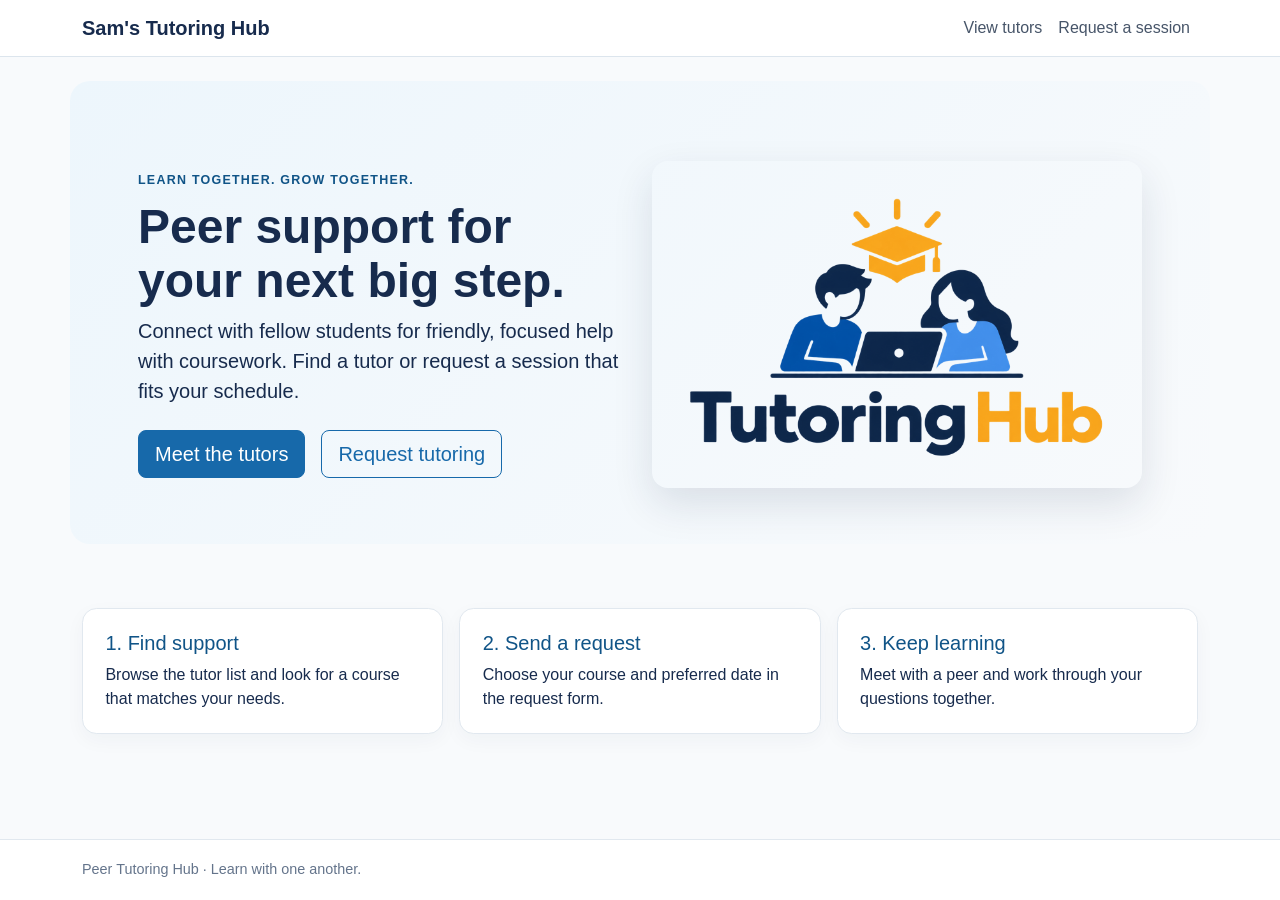
<file: index.html>
<!doctype html>
<html lang="en">
<head>
    <meta charset="utf-8">
    <meta name="viewport" content="width=device-width, initial-scale=1">
    <meta name="description" content="Friendly peer tutoring for students who want to learn together.">
    <title>Sam's Peer Tutoring Hub</title>
    <link href="https://cdn.jsdelivr.net/npm/bootstrap@5.3.3/dist/css/bootstrap.min.css" rel="stylesheet">
    <link rel="stylesheet" href="css/styles.css">
</head>
<body>
    <header class="site-header">
        <nav class="navbar navbar-expand-sm" aria-label="Main navigation">
            <div class="container">
                <!-- CUSTOMIZE HERE: replace Sam with your name or tutoring-center name. -->
                <a class="navbar-brand fw-bold" href="index.html">Sam's Tutoring Hub</a>
                <div class="navbar-nav ms-auto">
                    <a class="nav-link" href="tutors.html">View tutors</a>
                    <a class="nav-link" href="request-form.html">Request a session</a>
                </div>
            </div>
        </nav>
    </header>

    <main class="container py-5">
        <section class="hero row align-items-center g-4">
            <div class="col-lg-6">
                <p class="eyebrow">Learn together. Grow together.</p>
                <!-- CUSTOMIZE HERE: edit the heading and short description for your hub. -->
                <h1 class="display-5 fw-bold">Peer support for your next big step.</h1>
                <p class="lead">Connect with fellow students for friendly, focused help with coursework. Find a tutor or request a session that fits your schedule.</p>
                <div class="d-flex flex-wrap gap-3 mt-4">
                    <a class="btn btn-primary btn-lg" href="tutors.html">Meet the tutors</a>
                    <a class="btn btn-outline-primary btn-lg" href="request-form.html">Request tutoring</a>
                </div>
            </div>
            <div class="col-lg-6">
                <img class="img-fluid hero-image" src="images/tutoring.png" alt="Students meeting with a peer tutor">
            </div>
        </section>
        <section class="row mt-5 g-3" aria-label="How tutoring works">
            <div class="col-md-4"><div class="info-card h-100"><h2 class="h5">1. Find support</h2><p class="mb-0">Browse the tutor list and look for a course that matches your needs.</p></div></div>
            <div class="col-md-4"><div class="info-card h-100"><h2 class="h5">2. Send a request</h2><p class="mb-0">Choose your course and preferred date in the request form.</p></div></div>
            <div class="col-md-4"><div class="info-card h-100"><h2 class="h5">3. Keep learning</h2><p class="mb-0">Meet with a peer and work through your questions together.</p></div></div>
        </section>
    </main>
    <footer class="site-footer"><div class="container">Peer Tutoring Hub · Learn with one another.</div></footer>
</body>
</html>
</file>
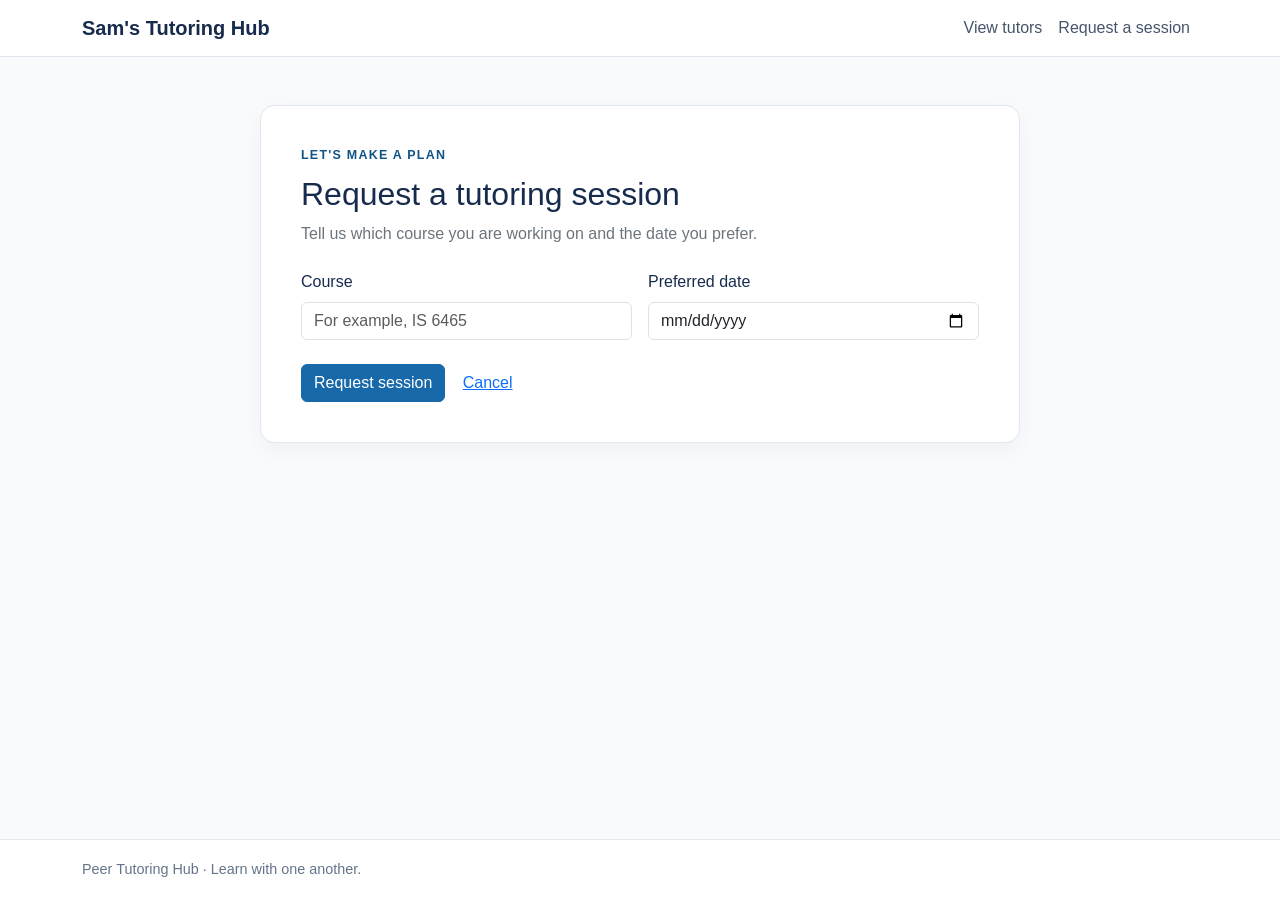
<file: request-form.html>
<!doctype html>
<html lang="en">
<head>
    <meta charset="utf-8">
    <meta name="viewport" content="width=device-width, initial-scale=1">
    <title>Request a Session | Sam's Tutoring Hub</title>
    <link href="https://cdn.jsdelivr.net/npm/bootstrap@5.3.3/dist/css/bootstrap.min.css" rel="stylesheet">
    <link rel="stylesheet" href="css/styles.css">
</head>
<body>
    <header class="site-header">
        <nav class="navbar navbar-expand-sm" aria-label="Main navigation">
            <div class="container">
                <!-- CUSTOMIZE HERE: use your name or tutoring-center name. -->
                <a class="navbar-brand fw-bold" href="index.html">Sam's Tutoring Hub</a>
                <div class="navbar-nav ms-auto">
                    <a class="nav-link" href="tutors.html">View tutors</a>
                    <a class="nav-link" href="request-form.html" aria-current="page">Request a session</a>
                </div>
            </div>
        </nav>
    </header>
    <main class="container py-5">
        <div class="form-panel mx-auto">
            <p class="eyebrow">Let's make a plan</p>
            <h1 class="h2 mb-2">Request a tutoring session</h1>
            <p class="text-secondary mb-4">Tell us which course you are working on and the date you prefer.</p>
            <form class="row g-3" action="process-request.php" method="post">
                <div class="col-md-6">
                    <label class="form-label" for="course">Course</label>
                    <input class="form-control" id="course" name="course" type="text" placeholder="For example, IS 6465" required>
                </div>
                <div class="col-md-6">
                    <label class="form-label" for="date">Preferred date</label>
                    <input class="form-control" id="date" name="date" type="date" required>
                </div>
                <div class="col-12 pt-2">
                    <button class="btn btn-primary" type="submit">Request session</button>
                    <a class="btn btn-link" href="index.html">Cancel</a>
                </div>
            </form>
        </div>
    </main>
    <footer class="site-footer"><div class="container">Peer Tutoring Hub · Learn with one another.</div></footer>
</body>
</html>
</file>
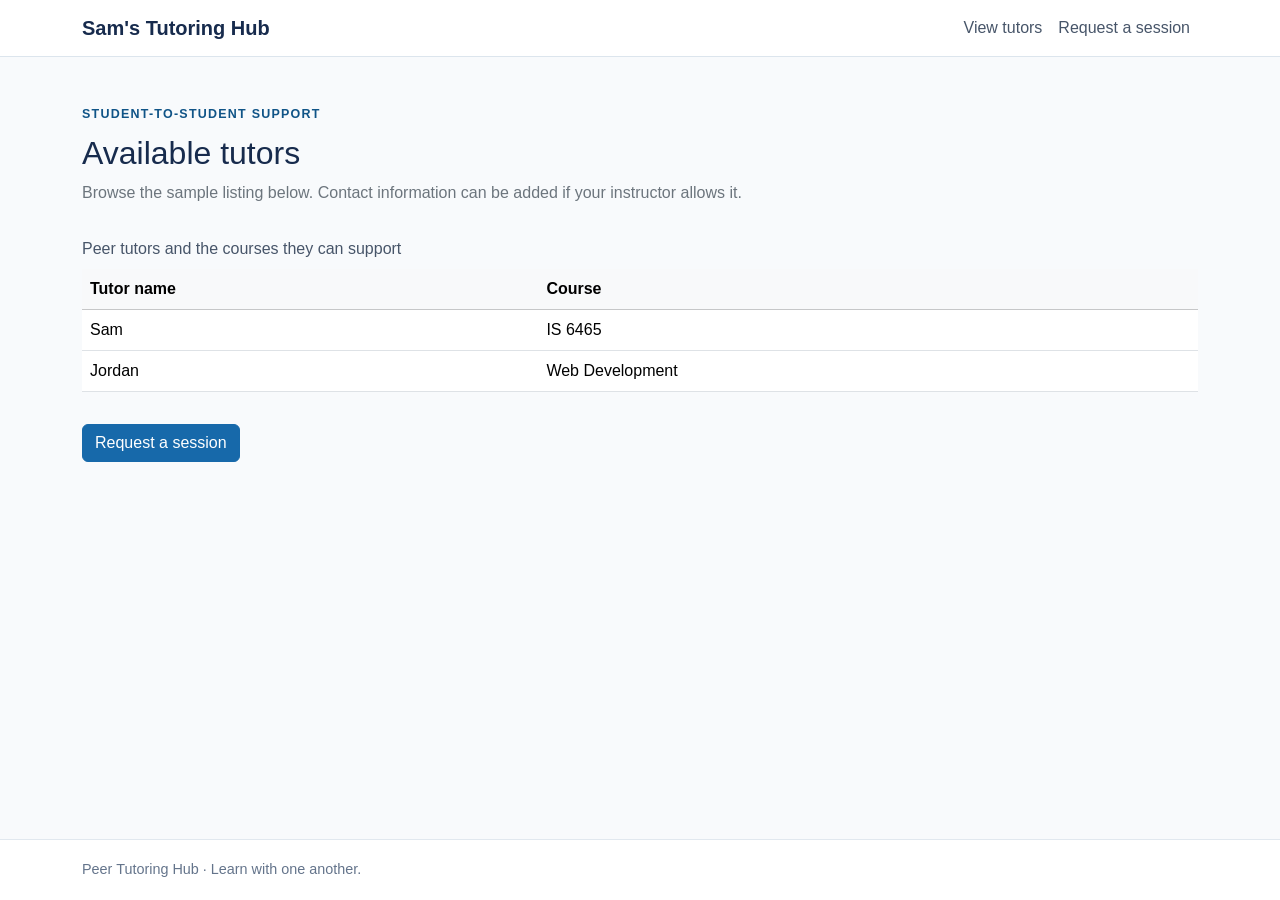
<file: tutors.html>
<!doctype html>
<html lang="en">
<head>
    <meta charset="utf-8">
    <meta name="viewport" content="width=device-width, initial-scale=1">
    <title>Available Tutors | Sam's Tutoring Hub</title>
    <link href="https://cdn.jsdelivr.net/npm/bootstrap@5.3.3/dist/css/bootstrap.min.css" rel="stylesheet">
    <link rel="stylesheet" href="css/styles.css">
</head>
<body>
    <header class="site-header">
        <nav class="navbar navbar-expand-sm" aria-label="Main navigation">
            <div class="container">
                <!-- CUSTOMIZE HERE: use your name or tutoring-center name. -->
                <a class="navbar-brand fw-bold" href="index.html">Sam's Tutoring Hub</a>
                <div class="navbar-nav ms-auto">
                    <a class="nav-link" href="tutors.html" aria-current="page">View tutors</a>
                    <a class="nav-link" href="request-form.html">Request a session</a>
                </div>
            </div>
        </nav>
    </header>
    <main class="container py-5">
        <p class="eyebrow">Student-to-student support</p>
        <h1 class="h2 mb-2">Available tutors</h1>
        <p class="text-secondary mb-4">Browse the sample listing below. Contact information can be added if your instructor allows it.</p>
        <div class="table-responsive">
            <table class="table table-hover align-middle">
                <caption class="caption-top">Peer tutors and the courses they can support</caption>
                <thead class="table-light">
                    <tr><th scope="col">Tutor name</th><th scope="col">Course</th></tr>
                </thead>
                <tbody>
                    <!-- CUSTOMIZE HERE: replace this sample name and course with your tutor information. -->
                    <tr><td>Sam</td><td>IS 6465</td></tr>
                    <tr><td>Jordan</td><td>Web Development</td></tr>
                </tbody>
            </table>
        </div>
        <a class="btn btn-primary mt-3" href="request-form.html">Request a session</a>
    </main>
    <footer class="site-footer"><div class="container">Peer Tutoring Hub · Learn with one another.</div></footer>
</body>
</html>
</file>
<file: css/styles.css>
:root {
    --ink: #172b4d;
    --blue: #1769aa;
    --blue-dark: #105487;
    --pale: #edf6fc;
}

* { box-sizing: border-box; }

body {
    min-height: 100vh;
    display: flex;
    flex-direction: column;
    margin: 0;
    color: var(--ink);
    background: #f8fafc;
    font-family: Arial, Helvetica, sans-serif;
}

.site-header {
    background: #fff;
    border-bottom: 1px solid #dce5ed;
}

.navbar-brand { color: var(--ink); }
.navbar-brand:hover, .nav-link:hover { color: var(--blue); }
.nav-link { color: #475569; }

main { flex: 1; }

.hero {
    padding: clamp(1.5rem, 5vw, 3.5rem);
    background: linear-gradient(135deg, #edf6fc 0%, #f8fafc 100%);
    border-radius: 1.25rem;
}

.hero h1 { color: var(--ink); line-height: 1.12; }
.eyebrow {
    margin-bottom: .65rem;
    color: var(--blue-dark);
    font-size: .78rem;
    font-weight: 700;
    letter-spacing: .1em;
    text-transform: uppercase;
}

.hero-image {
    width: 100%;
    max-height: 390px;
    object-fit: cover;
    border-radius: 1rem;
    box-shadow: 0 1rem 2.5rem rgba(23, 43, 77, .12);
}

.btn-primary { background-color: var(--blue); border-color: var(--blue); }
.btn-primary:hover { background-color: var(--blue-dark); border-color: var(--blue-dark); }
.btn-outline-primary { color: var(--blue); border-color: var(--blue); }
.btn-outline-primary:hover { background: var(--blue); border-color: var(--blue); }

.info-card, .form-panel {
    padding: 1.4rem;
    background: #fff;
    border: 1px solid #e1e8ef;
    border-radius: .9rem;
    box-shadow: 0 .4rem 1.2rem rgba(23, 43, 77, .04);
}

.info-card h2 { color: var(--blue-dark); }
.form-panel { max-width: 760px; padding: clamp(1.25rem, 4vw, 2.5rem); }
.form-control:focus { border-color: #70a9d3; box-shadow: 0 0 0 .2rem rgba(23, 105, 170, .16); }
.table { background: #fff; }
.table caption { color: #475569; }

.site-footer {
    padding: 1.2rem 0;
    color: #64748b;
    background: #fff;
    border-top: 1px solid #e1e8ef;
    font-size: .9rem;
}

@media (max-width: 575.98px) {
    .navbar .container { align-items: flex-start; }
    .navbar-nav { flex-direction: row; gap: .25rem; }
    .nav-link { padding-right: .4rem; padding-left: .4rem; font-size: .9rem; }
    .hero { padding: 1.25rem; }
}
</file>
